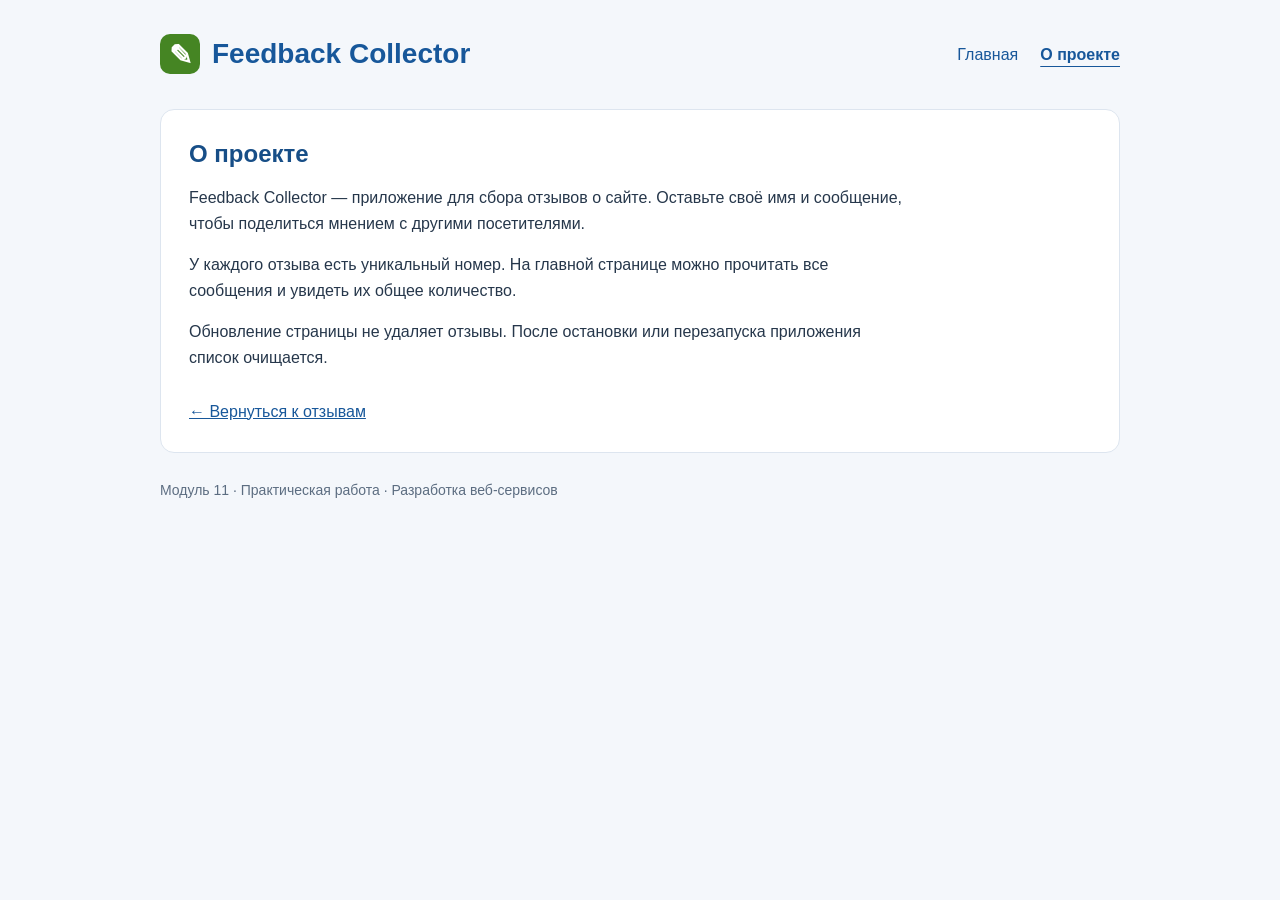
<file: templates/about.html>
<!doctype html>
<html lang="ru">
<head>
  <meta charset="utf-8">
  <meta name="viewport" content="width=device-width, initial-scale=1">
  <title>О проекте — Feedback Collector</title>
  <link rel="stylesheet" href="/static/style.css">
</head>
<body>
  <div class="container">
    <header class="header">
      <a class="brand" href="/"><span class="logo" aria-hidden="true">✎</span> Feedback Collector</a>
      <nav aria-label="Навигация"><a href="/">Главная</a><a href="/about" aria-current="page">О проекте</a></nav>
    </header>
    <main class="panel prose">
      <h1>О проекте</h1>
      <p>Feedback Collector — приложение для сбора отзывов о сайте. Оставьте своё имя и сообщение, чтобы поделиться мнением с другими посетителями.</p>
      <p>У каждого отзыва есть уникальный номер. На главной странице можно прочитать все сообщения и увидеть их общее количество.</p>
      <p>Обновление страницы не удаляет отзывы. После остановки или перезапуска приложения список очищается.</p>
      <a class="back-link" href="/">← Вернуться к отзывам</a>
    </main>
    <footer>Модуль 11 · Практическая работа · Разработка веб-сервисов</footer>
  </div>
</body>
</html>
</file>
<file: static/style.css>
:root { color-scheme: light; font-family: "Segoe UI", Arial, sans-serif; color: #26374b; background: #f4f7fb; line-height: 1.6; }
* { box-sizing: border-box; }
body { margin: 0; }
.container { width: min(100% - 40px, 960px); margin: 0 auto; }
.header { display: flex; justify-content: space-between; align-items: center; flex-wrap: wrap; gap: 20px; padding: 32px 0; }
a { color: #17579a; }
.brand { display: inline-flex; align-items: center; gap: 12px; font-size: 28px; font-weight: 650; text-decoration: none; }
.logo { display: inline-grid; place-items: center; width: 40px; height: 40px; flex-shrink: 0; border-radius: 10px; background: #458523; color: white; }
nav { display: flex; gap: 22px; }
nav a { text-decoration: none; }
nav a[aria-current] { font-weight: 700; text-decoration: underline; text-underline-offset: 6px; }
.panel { background: white; border: 1px solid #dde5ef; border-radius: 14px; padding: 28px; margin-bottom: 22px; }
h1, h2 { margin: 0 0 16px; color: #174e87; font-size: 24px; line-height: 1.3; }
.intro { margin: 0 0 22px; color: #5c6d81; }
label { display: block; margin-bottom: 8px; font-weight: 600; }
input, textarea { display: block; width: 100%; border: 1px solid #bccbdb; border-radius: 8px; padding: 12px 14px; margin-bottom: 18px; font: inherit; color: inherit; background: #fafcff; }
textarea { resize: vertical; min-height: 120px; }
.submit-row { display: flex; justify-content: flex-end; }
button { border: 1px solid transparent; border-radius: 8px; padding: 11px 20px; background: #39761d; color: white; font: inherit; font-weight: 600; cursor: pointer; }
button:hover { background: #2d6116; }
:focus-visible { outline: 3px solid #1769aa; outline-offset: 3px; }
.section-heading { display: flex; justify-content: space-between; align-items: baseline; flex-wrap: wrap; gap: 10px; margin-bottom: 10px; }
.count { color: #5c6d81; white-space: nowrap; }
.feedbacks { list-style: none; padding: 0; margin: 0; }
.feedback { border-top: 1px solid #e0e7ef; padding: 22px 0; }
.feedback:last-child { padding-bottom: 0; }
.feedback-heading { display: flex; justify-content: space-between; gap: 16px; }
h3 { margin: 0; font-size: 18px; color: #174e87; overflow-wrap: anywhere; min-width: 0; }
.feedback-id { color: #5c6d81; font-size: 14px; flex-shrink: 0; }
.message { margin: 8px 0 0; white-space: pre-wrap; overflow-wrap: anywhere; }
.empty { padding: 24px 10px; text-align: center; color: #5c6d81; }
.error { padding: 12px 16px; background: #fff0ef; border: 1px solid #eccbc6; border-radius: 8px; color: #a1372e; }
.prose p { max-width: 720px; }
.back-link { display: inline-block; margin-top: 12px; }
footer { padding: 4px 0 30px; color: #5c6d81; font-size: 14px; }
@media (max-width: 600px) {
  .container { width: min(100% - 24px, 960px); }
  .panel { padding: 20px; }
  .brand { font-size: 23px; }
  .submit-row button { width: 100%; }
}
</file>
